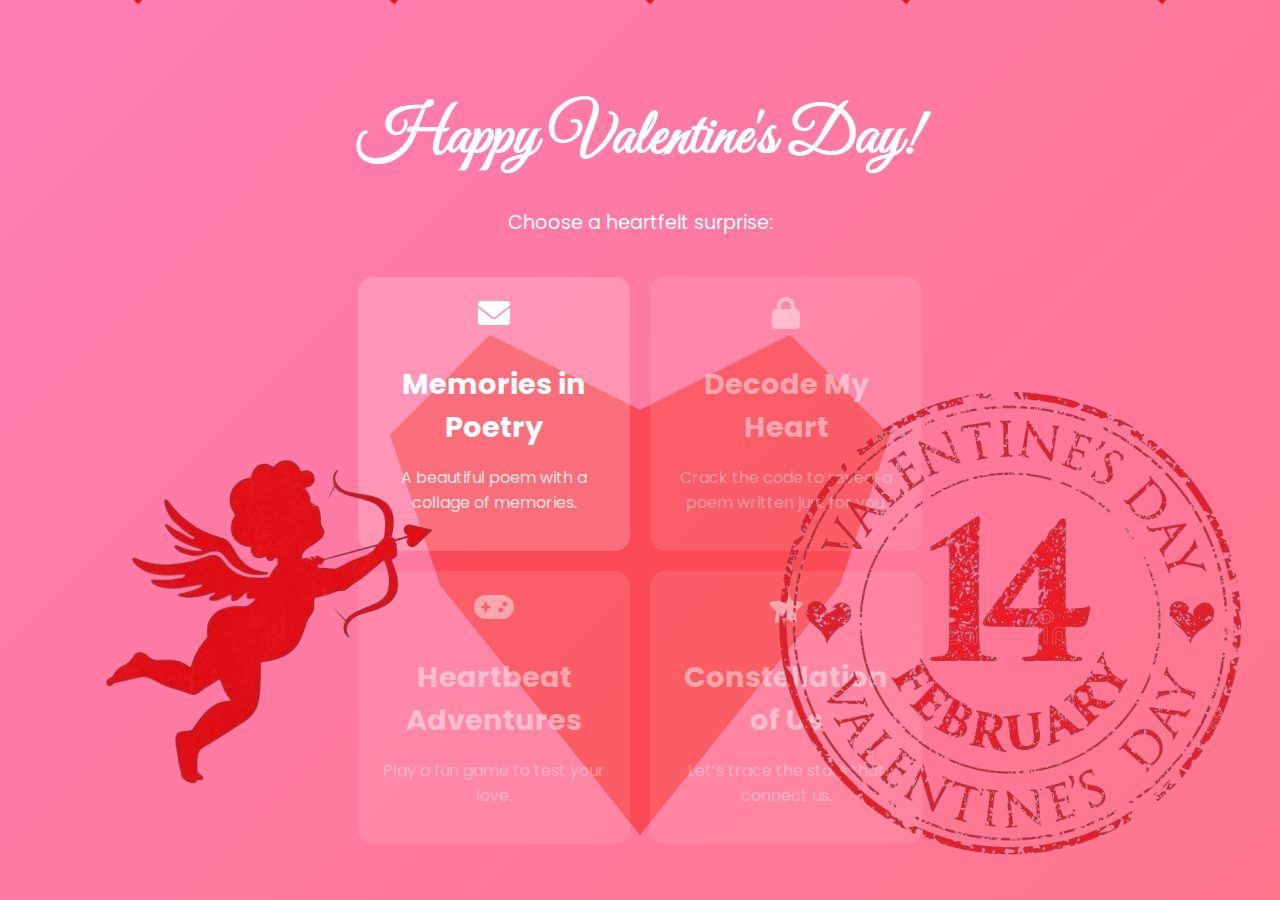
<file: index.html>
<!DOCTYPE html>
<html lang="en">
<head>
  <meta charset="UTF-8">
  <meta name="viewport" content="width=device-width, initial-scale=1.0">
  <title>Valentine's Day Special</title>
  <link rel="stylesheet" href="styles.css">
  <link href="https://fonts.googleapis.com/css2?family=Great+Vibes&family=Poppins:wght@300;400;600&display=swap" rel="stylesheet">
  <link rel="stylesheet" href="https://cdnjs.cloudflare.com/ajax/libs/font-awesome/6.0.0/css/all.min.css">
</head>
<body>

  <!-- Heart Streamers -->
  <div class="heart-streamers">
    <div class="heart heart-1"></div>
    <div class="heart heart-2"></div>
    <div class="heart heart-3"></div>
    <div class="heart heart-4"></div>
    <div class="heart heart-5"></div>
  </div> 

  <!-- Main Content -->
  <div class="container">
    <h1>Happy Valentine's Day!</h1>
    <p class="subtitle"> Choose a heartfelt surprise:</p>
    <div class="grid-container">
      <a href="collage-poem.html" class="card" id="collagePoem">
        <div class="card-content">
          <i class="fas fa-envelope icon"></i>
          <h2>Memories in Poetry</h2>
          <p>A beautiful poem with a collage of memories.</p>
        </div>
      </a>
      <a href="secret-code-poem.html" class="card" id="secretCodePoem">
        <div class="card-content">
          <i class="fas fa-lock icon"></i>
          <h2>Decode My Heart</h2>
          <p>Crack the code to reveal a poem written just for you.</p>
        </div>
      </a>
      <a href="minigame-quiz.html" class="card" id="minigameQuiz">
        <div class="card-content">
          <i class="fas fa-gamepad icon"></i>
          <h2>Heartbeat Adventures</h2>
          <p>Play a fun game to test your love.</p>
        </div>
      </a>
      <a href="constellation-of-us.html" class="card" id="constellationOfUs">
        <div class="card-content">
          <i class="fas fa-star icon"></i>
          <h2>Constellation of Us</h2>
          <p>Let’s trace the stars that connect us.</p>
        </div>
      </a>
    </div>
  </div>

  <!-- Floating Elements -->
  <div class="bear">
    <img src="./images.png/arrow.png" alt="Flower Roses">
  </div>
  <div class="logo">
    <img src="./images.png/logo.png "alt="Stamp Logo">
  </div>
  <div class="huge-heart"></div>

  
  <!-- Link to External JavaScript File -->
  <script src="script.js" defer></script>
</body>
</html>
</file>
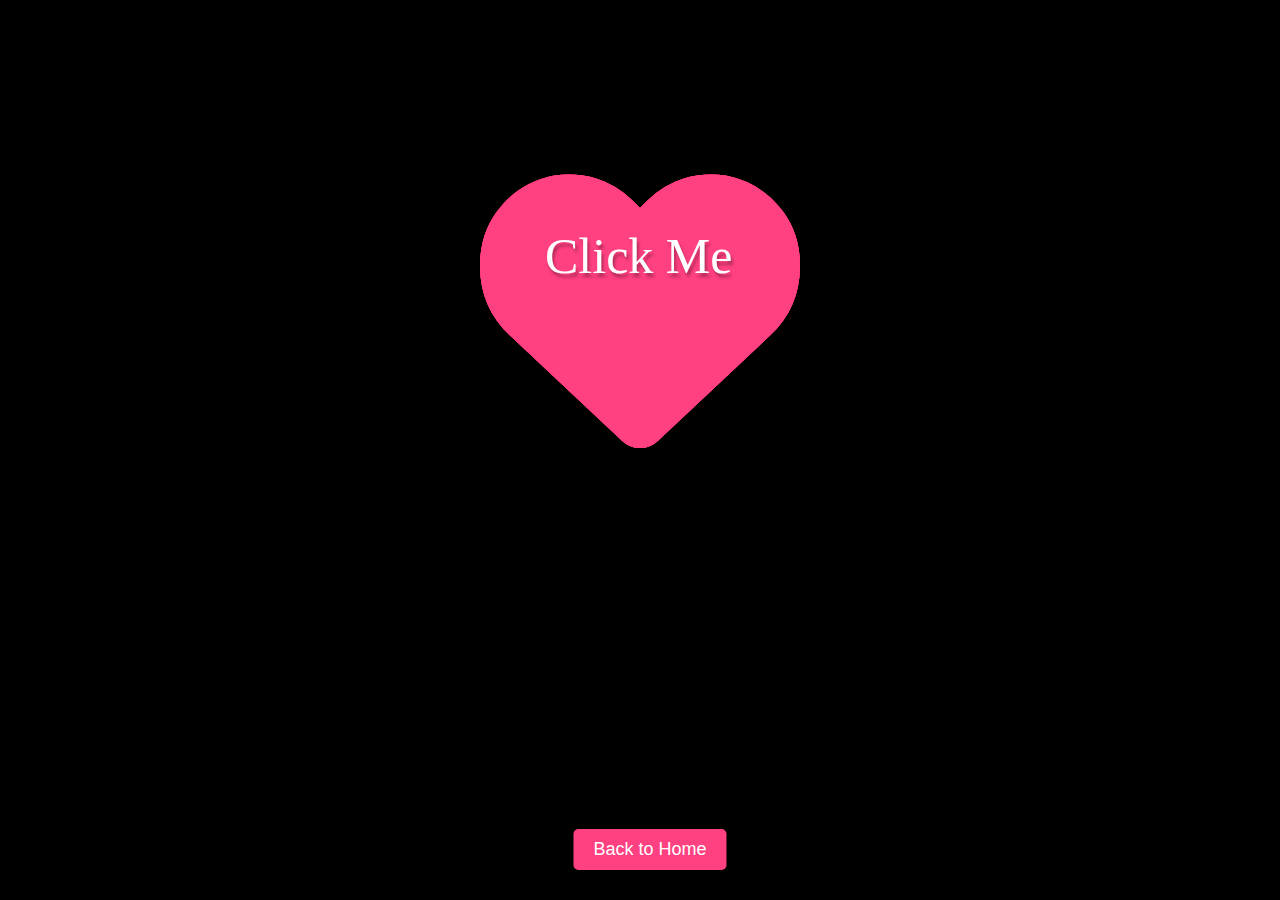
<file: collage-poem.html>
<!DOCTYPE html>
<html lang="en">
<head>
    <meta charset="UTF-8">
    <meta name="viewport" content="width=device-width, initial-scale=1.0">
    <title>Collage Poem</title>
    <style>
        
        body {
            font-family: "Times-New-Roman", Garamond;
            overflow: hidden; /* Consider if this is truly needed. It can cause accessibility issues. */
            color: #fff;
            background-color: #f0f0f0; /* Example background color */
        }

        .bgoverlay {
            background: rgb(0, 0, 0);
            position: fixed;
            top: 0;
            left: 0;
            width: 100%;
            height: 100%;
            z-index: -1;
        }

        .container {
            position: relative;
            margin: 120px auto 0 auto;
            width: 80%; /* Make it wider */
            max-width: 900px; /* Set a maximum width */
            display: flex;
            justify-content: center; /* Center horizontally */
            align-items: flex-start; /* Align items to the top */
            flex-direction: column; /* Align items in a column */
            padding: 20px; /* Add padding to the container */
            background-color: rgba(0, 0, 0, 0.5); /* Semi-transparent background for readability */
            border-radius: 10px; /* Add rounded corners */
        }

        .message-box {
            width: 100%; /* Occupy full width of the container */
            text-align: center; /* Center the text */
            font-size: 1.2em; /* Adjust font size for better readability */
            line-height: 1.5; /* Improve line spacing */
            white-space: pre-wrap; /* Preserve line breaks and wrap text */
        }

        .ico {
            display: block;
            width: 320px;
            height: 320px;
            position: relative;
            margin: 0 auto; /* Center the icon */
        }

        .open .ico {
            animation: open 4s;
            transform: scale(10);
        }

        .ico .title {
            position: absolute;
            top: 50%;
            left: 50%;
            margin-left: -95px;
            margin-top: -73px;
            z-index: 4;
            font-size: 50px;
            font-family: "Pacifico", cursive;
            color: #fff;
            cursor: pointer;
            text-shadow: 2px 4px 3px rgba(0, 0, 0, 0.3);
        }

        .open .ico .title {
            opacity: 0;
            transition: all 0.3s ease;
            top: -100px;
        }

        .ico:before,
        .ico:after,
        .ico2:before,
        .ico2:after {
            position: absolute;
            top: 0;
            left: 0;
        }

        .ico:before,
        .ico:after,
        .ico2:before,
        .ico2:after {
            display: block;
            font-size: 20em;
            color: #ff4081;
            content: "\f004";
            font-family: FontAwesome;
        }

        .ico2:before,
        .ico2:after {
            color: #e91e63;
        }

        .ico:before {
            z-index: 3;
        }

        .ico:after {
            animation: explode 4s infinite;
        }

        .ico2:before {
            animation: explodeSmall 3s infinite;
        }

        .ico2:after {
            animation: explodeSmall 2s infinite;
        }

        .endtext {
            opacity: 0;
            position: absolute;
            top: -100px;
            width: 100%;
        }

        .open .endtext {
            top: 0;
            opacity: 1;
            animation: show 5s;
        }

        .endtext .close {
            position: absolute;
            top: 0;
            right: 0;
            cursor: pointer;
            text-shadow: 2px 4px 3px rgba(0, 0, 0, 0.3);
        }

        .endtext h1,
        .endtext h2,
        .endtext h3 {
            text-shadow: 2px 4px 3px rgba(0, 0, 0, 0.3);
            text-align: center;
            font-weight: normal;
        }

        .endtext h1 {
            font-size: 50px;
        }

        .endtext h2 {
            font-size: 30px;
        }

        .endtext h3 {
            font-size: 20px;
        }

        button {
            padding: 10px 20px;
            font-size: 16px;
            border: none;
            border-radius: 5px;
            background-color: rgb(2, 2, 2);
            color: white;
            cursor: pointer;
            transition: background-color 0.3s ease;
        }

        .back-home {
            position: fixed;
            bottom: 20px;
            left: 50%; /* Position horizontally in the middle */
            transform: translateX(-50%); /* Adjust for centering */
            margin: 10px;
            padding: 10px 20px;
            font-size: 18px;
            background-color: #ff4081;
            color: white;
            border: none;
            border-radius: 5px;
            cursor: pointer;
            transition: background-color 0.3s ease;
        }

        .back-home:hover {
            background-color: #f87dc1;
        }

        @keyframes explode {
            from {
                transform: scale(1);
                opacity: 1;
            }
            to {
                transform: scale(1.6);
                opacity: 0;
            }
        }

        @keyframes explodeSmall {
            from {
                transform: scale(1);
                opacity: 1;
            }
            to {
                transform: scale(1.2);
                opacity: 0;
            }
        }

        @keyframes open {
            from {
                transform: scale(1);
            }
            to {
                transform: scale(10);
            }
        }

        @keyframes show {
            from {
                opacity: 0;
                top: -100px;
            }
            to {
                opacity: 1;
                top: 0;
            }
        }
    </style>

    <!-- Include FontAwesome and jQuery -->
    <link rel="stylesheet" href="https://cdnjs.cloudflare.com/ajax/libs/font-awesome/6.4.2/css/all.min.css">
    <script src="https://code.jquery.com/jquery-3.6.0.min.js"></script>
</head>
<body>

<div class="bgoverlay">
    <div class="container">
        <span class="ico">
            <span class="ico2"></span>
            <span class="title">Click Me</span>
        </span>
        <div class="endtext">
            <span class="close" title="Restart"><i class="fa fa-times"></i></span>
            <h1>Love </h1>
            <h2>
                
A heartfelt message to a loved one.

            </h2>
            <p>
                <h2>Happy Valentine Day</h2>
            </p>
        </div>
    </div>
</div>
<button class="back-home" onclick="goHome()">Back to Home</button>

<script>
    $(document).ready(function () {
        $(".title").click(function () {
            $(".container").addClass("open");
        });

        $(".close").click(function () {
            $(".container").removeClass("open");
        });
    });

    function goHome() {
        window.location.href = "index.html";
    }
</script>

</body>
</html>
</file>
<file: styles.css>
/* General Styles */
body {
  font-family: 'Poppins', sans-serif;
  background: linear-gradient(135deg, #ff7eb3, #ff758c);
  color: #fff;
  margin: 0;
  padding: 0;
  display: flex;
  justify-content: center;
  align-items: center;
  height: 100vh;
  text-align: center;
  overflow: hidden;
  position: relative;
}

.container {
  max-width: 1200px;
  margin: 0 auto;
  padding: 20px;
  position: relative;
  z-index: 2;
}

h1 {
  font-family: 'Great Vibes', cursive;
  font-size: 4rem;
  margin-bottom: 10px;
  display: inline-block;
  animation: wave 2s ease-in-out;
}

.subtitle {
  font-size: 1.2rem;
  margin-bottom: 40px;
  animation: fadeIn 2s ease-in;
}

/* Collage Styles */
.collage {
  display: flex;
  justify-content: center;
  align-items: center;
  flex-wrap: wrap;
  gap: 10px;
  margin-bottom: 2rem;
}

.collage-img {
  width: 100px;
  height: 100px;
  object-fit: cover;
  border-radius: 10px;
  opacity: 0.7;
  transition: opacity 0.5s ease, transform 0.5s ease;
}

.collage-img:hover {
  opacity: 1;
  transform: scale(1.1);
}

/* Poem Styles */
.poem {
  font-size: 1.1rem;
  line-height: 1.6;
  background: rgba(255, 255, 255, 0.2);
  padding: 1.5rem;
  border-radius: 10px;
  box-shadow: 0 5px 15px rgba(0, 0, 0, 0.1);
  transition: transform 0.3s ease, box-shadow 0.3s ease;
  color: #fff;
  margin-bottom: 2rem;
}

.poem:hover {
  transform: translateY(-5px);
  box-shadow: 0 10px 20px rgba(0, 0, 0, 0.2);
}

/* Grid Layout for Cards */
.grid-container {
  display: grid;
  grid-template-columns: repeat(auto-fit, minmax(250px, 1fr));
  gap: 20px;
}

.card {
  background: rgba(255, 255, 255, 0.2);
  border-radius: 15px;
  padding: 20px;
  text-decoration: none;
  color: #fff;
  transition: transform 0.3s ease, background 0.3s ease;
  position: relative;
  overflow: hidden;
}

.card:hover {
  transform: translateY(-10px);
  background: rgba(255, 255, 255, 0.3);
}

.card-content h2 {
  font-size: 1.8rem;
  margin-bottom: 10px;
}

.card-content p {
  font-size: 1rem;
  opacity: 0.8;
}

.icon {
  font-size: 2rem;
  margin-bottom: 10px;
  display: block;
  animation: bounce 2s infinite;
}

/* Bear Image - Positioned to the Left */
.bear {
  position: absolute;
  bottom: 20px;
  left: 20px;
  width: auto;
  z-index: 3;
}

.bear img {
  width: 100%;
}

/* Logo - Positioned to the Right */
.logo {
  position: absolute;
  bottom: 20px;
  right: 20px;
  width: auto;
  z-index: 3;
}

.logo img {
  width: 100%;
}

/* Huge Heart */
.huge-heart {
  position: absolute;
  top: 65%;
  left: 50%;
  transform: translate(-50%, -50%);
  width: 500px;
  height: 500px;
  background: rgba(248, 49, 49, 0.637);
  z-index: 0;
  animation: pulse 5s infinite;
  clip-path: polygon(
    50% 15%,
    80% 0%,
    100% 20%,
    90% 50%,
    50% 100%,
    10% 50%,
    0% 20%,
    20% 0%
  );
}

/* Heart Streamers */
.heart-streamers {
  position: absolute;
  top: 0;
  left: 0;
  width: 100%;
  height: 100%;
  overflow: hidden;
  z-index: 1;
}

.heart {
  position: absolute;
  width: 20px;
  height: 20px;
  background: #ec1515;
  transform: rotate(45deg);
  animation: fall 7s linear infinite;
}

.heart::before,
.heart::after {
  content: '';
  position: absolute;
  width: 20px;
  height: 20px;
  background: #ec1515;
  border-radius: 50%;
}

.heart::before {
  top: -10px;
  left: 0;
}

.heart::after {
  top: 0;
  left: -12.5px;
}

.heart-1 {
  top: -20px;
  left: 10%;
  animation-delay: 1s;
}

.heart-2 {
  top: -20px;
  left: 30%;
  animation-delay: 2s;
}

.heart-3 {
  top: -20px;
  left: 50%;
  animation-delay: 1s;
}

.heart-4 {
  top: -20px;
  left: 70%;
  animation-delay: 2s;
}

.heart-5 {
  top: -20px;
  left: 90%;
  animation-delay: 1s;
}

/* Animations */
@keyframes float {
  0%,
  100% {
    transform: translateY(0);
  }
  50% {
    transform: translateY(-10px);
  }
}

@keyframes bounce {
  0%,
  100% {
    transform: translateY(0);
  }
  50% {
    transform: translateY(-10px);
  }
}

@keyframes fadeIn {
  0% {
    opacity: 0;
  }
  100% {
    opacity: 1;
  }
}

@keyframes pulse {
  0%,
  100% {
    transform: translate(-50%, -50%) scale(1);
  }
  50% {
    transform: translate(-50%, -50%) scale(1.1);
  }
}

@keyframes fall {
  0% {
    transform: translateY(-20px) rotate(45deg);
  }
  100% {
    transform: translateY(100vh) rotate(45deg);
  }
}

@keyframes wave {
  0%,
  100% {
    transform: rotate(0deg);
  }
  25% {
    transform: rotate(5deg);
  }
  50% {
    transform: rotate(-5deg);
  }
  75% {
    transform: rotate(3deg);
  }
}

/* Initially hide the options */
#secretCodePoem,
#minigameQuiz,
#constellationOfUs {
  pointer-events: none;
  opacity: 0.5;
}


/* Reset Button */
#resetButton {
  position: fixed;
  top: 10px;
  left: 10px;
  padding: 10px 20px;
  background-color: #ff4d4d;
  color: white;
  border: none;
  border-radius: 5px;
  font-size: 16px;
  cursor: pointer;
}

#resetButton:hover {
  background-color: #e60000;
}
</file>
